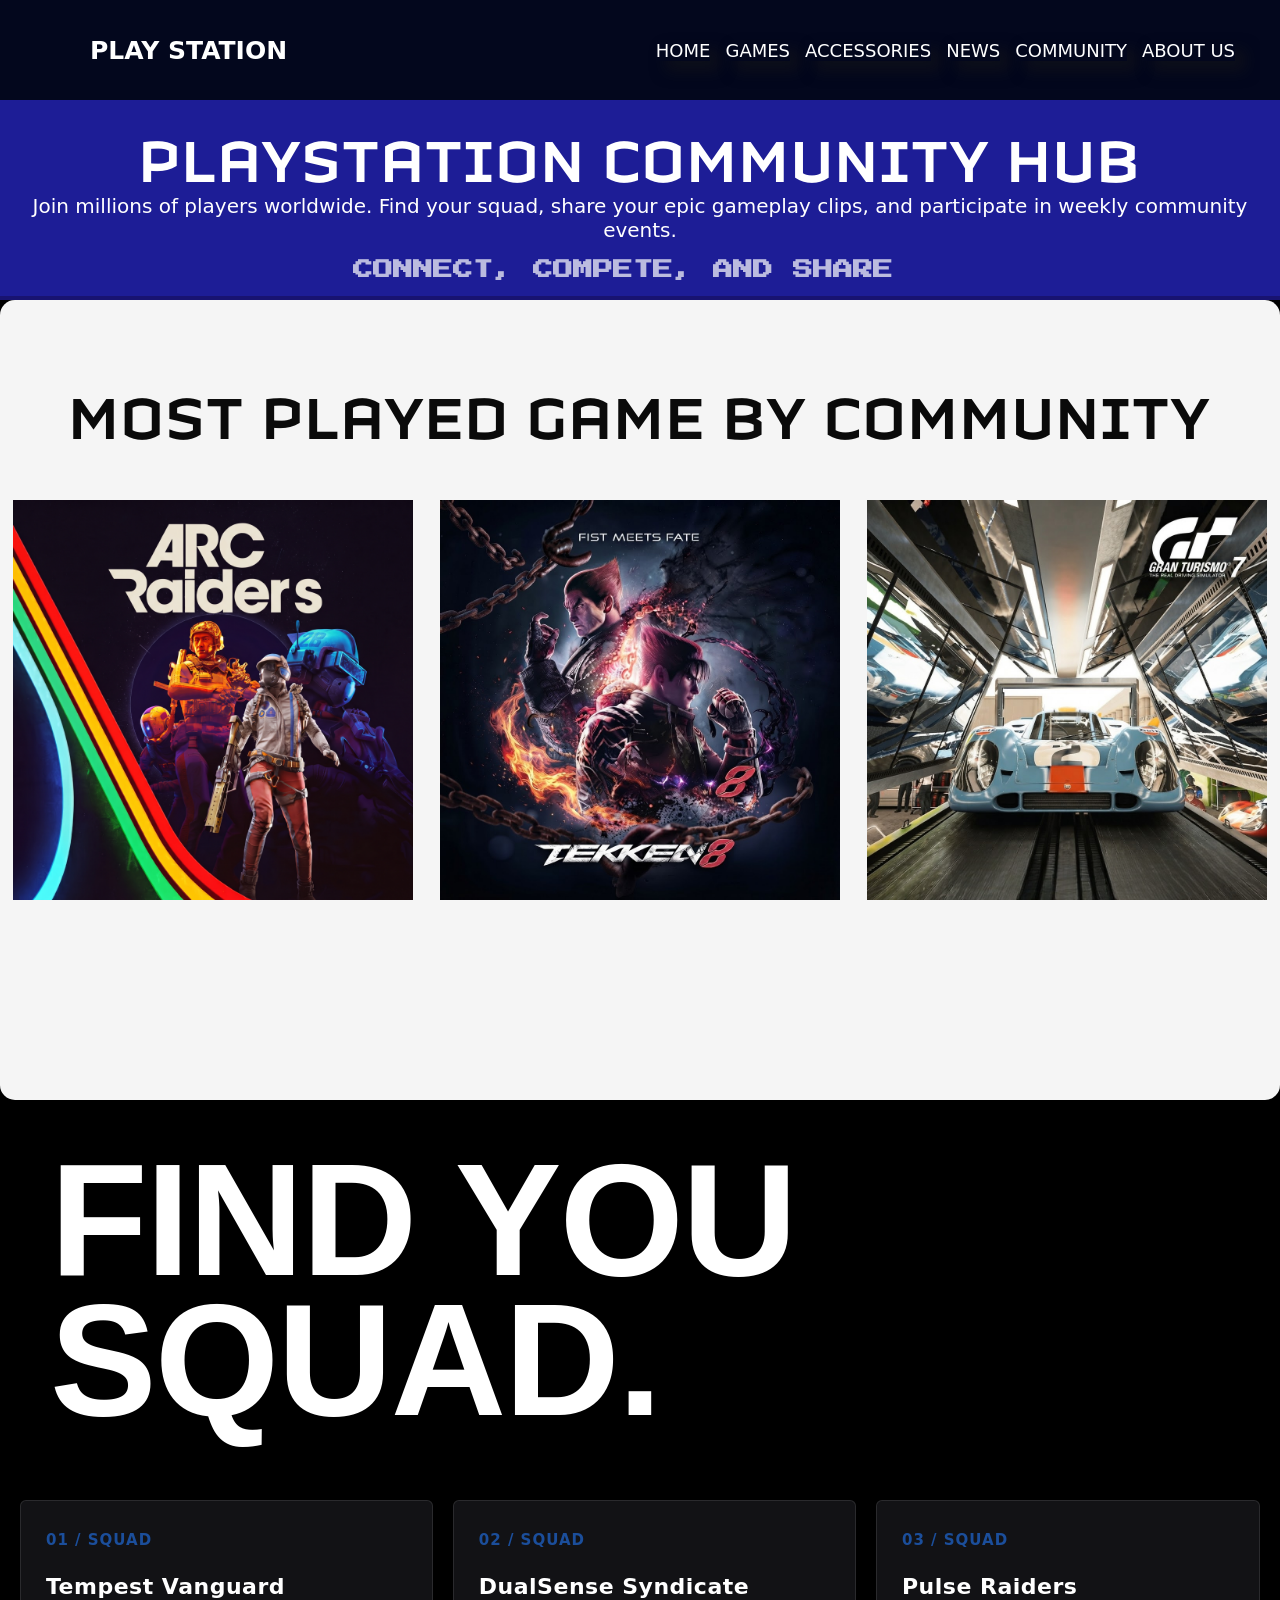
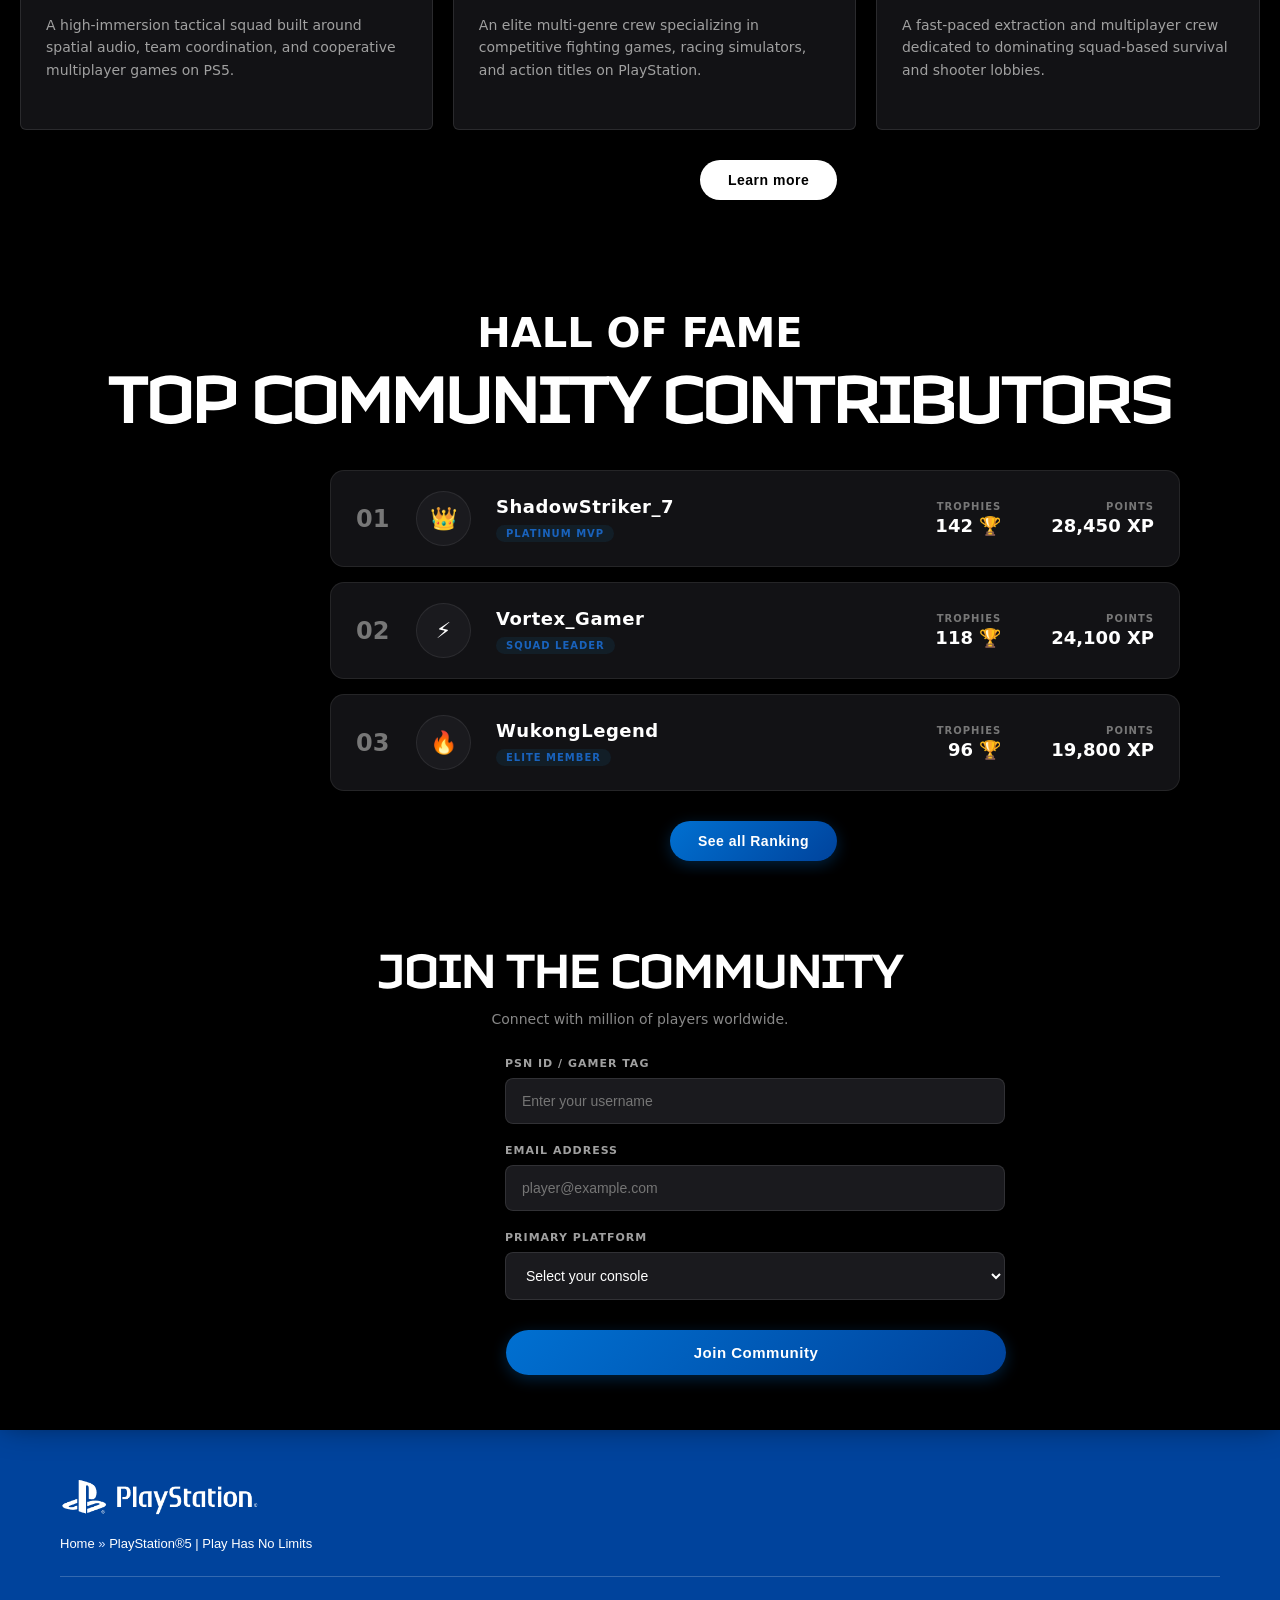
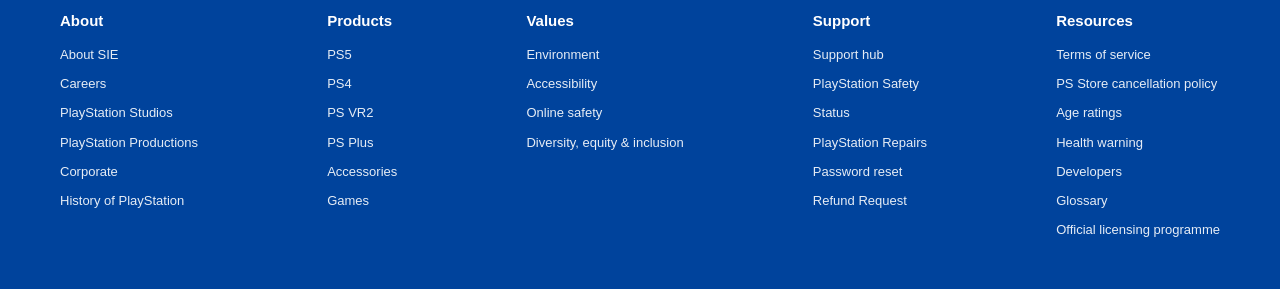
<file: community.html>
<!DOCTYPE html>
<html lang="en">
<head>
    <meta charset="UTF-8">
    <meta name="viewport" content="width=device-width, initial-scale=1.0">
    <title>PLAY STATION</title>
    <link rel="icon" href="./images/only-ps-logo.png">
    <link rel="stylesheet" href="style.css">
</head>
<body>
     <div id="loader">
        <img src="./images/only-ps-logo.png" class="loader-logo" alt="PlayStation">
     </div>  
    <div id="main">
        <header>
           <span>  <video autoplay muted loop id="logo" src="./video/logo.mp4"></video>
        <h4>PLAY STATION</h4>
    </span>

            <nav>
                 <video autoplay muted loop class="nav-bg-video" src="./video/nav video.mp4"></video>
           <a href="index.html">HOME</a>
           <a href="games.html">GAMES</a>
           <a href="accessories.html">ACCESSORIES</a>
           <a href="news.html">NEWS</a>
           <a href="community.html">COMMUNITY</a>
           <a href="about.html">ABOUT US</a>
        </nav>
        </header>
       <main>
        <div class="com-header">
            <h1>PlayStation Community Hub</h1>
            <p>Join millions of players worldwide. Find your squad, share your epic gameplay clips, and participate in weekly community events.</p>
            <h3>CONNECT, COMPETE, AND SHARE</h3>
            <h1 id="com-homeh1">MOST PLAYED GAME BY COMMUNITY</h1>
        </div>
          <div class="com-home">
               
                <div class="red box">
                    <img src="./images/arc raiders.png" alt="">
                    <h1>ARC Raiders</h1>
                    <p>A tactical PvPvE extraction shooter focusing on squad teamwork, multiplayer survival raids, and community coordination.</p>
                </div>
                <div class="blue box"> 
                    <img src="./images/tekken 8.png" alt="">
                    <h1>Tekken 8</h1>
                    <p>A legendary fighting game featuring intense online multiplayer modes and massive global competitive tournaments like the Tekken World Tour.</p>
                </div>
                <div class="green box">
                    <img src="./images/dargon ball sapking.png" alt="">
                    <h1>Gran Turismo 7</h1>
                    <p>A top-tier racing simulator offering official FIA esports championships, active online multiplayer lobbies, and a vibrant racing community.</p>
                </div>
                <div class="anchor"></div>
          </div>
         <div class="com-sec2">
            <div class="com-sec2-head">
                <h1>FIND YOU <br>SQUAD.</h1>
            </div>
            <div class="cards-container">
    <!-- Card 1 (Active/Default highlighted) -->
    <div class="tech-card ">
        <span class="card-num">01 / SQUAD</span>
        <h3>Tempest Vanguard</h3>
        <p>A high-immersion tactical squad built around spatial audio, team coordination, and cooperative multiplayer games on PS5.</p>
    </div>

    <!-- Card 2 -->
    <div class="tech-card">
        <span class="card-num">02 / SQUAD</span>
        <h3>DualSense Syndicate</h3>
        <p>An elite multi-genre crew specializing in competitive fighting games, racing simulators, and action titles on PlayStation.</p>
    </div>

    <!-- Card 3 -->
    <div class="tech-card">
        <span class="card-num">03 / SQUAD</span>
        <h3>Pulse Raiders</h3>
        <p>A fast-paced extraction and multiplayer crew dedicated to dominating squad-based survival and shooter lobbies.</p>
    </div>
           </div>
           <button id="cs2-btn">Learn more</button>
         </div>
          <div class="com-sec3">
            <div class="com-sec3-head">
                <h3>HALL OF FAME</h3>
                <h1>Top Community Contributors</h1>
            </div>
            <div class="com-sec3-line">
                <div class="leaderboard-container">
        <!-- Rank 01 -->
        <div class="rank-card">
            <div class="user-left">
                <div class="rank-number">01</div>
                <div class="avatar-circle">👑</div>
                <div class="user-meta">
                    <h3>ShadowStriker_7</h3>
                    <span class="badge">PLATINUM MVP</span>
                </div>
            </div>
            <div class="user-right">
                <div class="stat-group">
                    <label>Trophies</label>
                    <div class="stat-value">142 🏆</div>
                </div>
                <div class="stat-group">
                    <label>Points</label>
                    <div class="stat-value">28,450 XP</div>
                </div>
            </div>
        </div>

        <!-- Rank 02 -->
        <div class="rank-card">
            <div class="user-left">
                <div class="rank-number">02</div>
                <div class="avatar-circle">⚡</div>
                <div class="user-meta">
                    <h3>Vortex_Gamer</h3>
                    <span class="badge">SQUAD LEADER</span>
                </div>
            </div>
            <div class="user-right">
                <div class="stat-group">
                    <label>Trophies</label>
                    <div class="stat-value">118 🏆</div>
                </div>
                <div class="stat-group">
                    <label>Points</label>
                    <div class="stat-value">24,100 XP</div>
                </div>
            </div>
        </div>

        <!-- Rank 03 -->
        <div class="rank-card">
            <div class="user-left">
                <div class="rank-number">03</div>
                <div class="avatar-circle">🔥</div>
                <div class="user-meta">
                    <h3>WukongLegend</h3>
                    <span class="badge">ELITE MEMBER</span>
                </div>
            </div>
            <div class="user-right">
                <div class="stat-group">
                    <label>Trophies</label>
                    <div class="stat-value">96 🏆</div>
                </div>
                <div class="stat-group">
                    <label>Points</label>
                    <div class="stat-value">19,800 XP</div>
                </div>
            </div>
        </div>
    </div>
       <button id="cs3-btn">See all Ranking</button>
            </div>
           </div> 
           <div class="com-last">
            <div class="join-container">
        <div class="form-header">
            <h2>Join The COMMUNITY</h2>
            <p>Connect with million of players worldwide.</p>
        </div>

        <form>
            <div class="input-group">
                <label for="gamer-tag">PSN ID / Gamer Tag</label>
                <input class="intp" type="text" id="gamer-tag" placeholder="Enter your username" required>
            </div>

            <div class="input-group">
                <label for="email">Email  Address</label>
                <input class="intp" type="email" id="email" placeholder="player@example.com" required>
            </div>

            <div class="input-group">
                <label for="platform">Primary Platform</label>
                <select id="platform" required>
                    <option value="" disabled selected>Select your console</option>
                    <option value="ps5">PlayStation 5</option>
                    <option value="ps4">PlayStation 4</option>
                    <option value="pc">PC</option>
                </select>
            </div>

            <button type="submit" class="blue-btn">Join Community</button>
        </form>
    </div>
           </div>
       </main>
 <footer class="ps-footer">
    <div id="ftcn" class="footer-container">
       
        <div class="footer-top">
            <div class="ps-logo">
                   <img id="ps-logo" src="./images/ps-logo (2).png" alt="">
                </svg>
            </div>
            <div class="breadcrumbs">
                <a href="#">Home</a> &raquo; <span>PlayStation®5 | Play Has No Limits</span>
            </div>
        </div>

        <hr class="footer-divider">

        
        <div class="footer-links-grid">
        
            <div class="footer-col">
                <h3>About</h3>
                <ul>
                    <li><a href="#">About SIE</a></li>
                    <li><a href="#">Careers</a></li>
                    <li><a href="#">PlayStation Studios</a></li>
                    <li><a href="#">PlayStation Productions</a></li>
                    <li><a href="#">Corporate</a></li>
                    <li><a href="#">History of PlayStation</a></li>
                </ul>
            </div>

            
            <div class="footer-col">
                <h3>Products</h3>
                <ul>
                    <li><a href="#">PS5</a></li>
                    <li><a href="#">PS4</a></li>
                    <li><a href="#">PS VR2</a></li>
                    <li><a href="#">PS Plus</a></li>
                    <li><a href="#">Accessories</a></li>
                    <li><a href="#">Games</a></li>
                </ul>
            </div>

           
            <div class="footer-col">
                <h3>Values</h3>
                <ul>
                    <li><a href="#">Environment</a></li>
                    <li><a href="#">Accessibility</a></li>
                    <li><a href="#">Online safety</a></li>
                    <li><a href="#">Diversity, equity & inclusion</a></li>
                </ul>
            </div>

            <div class="footer-col">
                <h3>Support</h3>
                <ul>
                    <li><a href="#">Support hub</a></li>
                    <li><a href="#">PlayStation Safety</a></li>
                    <li><a href="#">Status</a></li>
                    <li><a href="#">PlayStation Repairs</a></li>
                    <li><a href="#">Password reset</a></li>
                    <li><a href="#">Refund Request</a></li>
                </ul>
            </div>
            
            <div class="footer-col">
                <h3>Resources</h3>
                <ul>
                    <li><a href="#">Terms of service</a></li>
                    <li><a href="#">PS Store cancellation policy</a></li>
                    <li><a href="#">Age ratings</a></li>
                    <li><a href="#">Health warning</a></li>
                    <li><a href="#">Developers</a></li>
                    <li><a href="#">Glossary</a></li>
                    <li><a href="#">Official licensing programme</a></li>
                </ul>
            </div>     
        </div>
    </div>
</footer>
    </div>
</body>
</html>
</file>
<file: style.css>
@font-face {
    font-family:'ab';
    src: url('./Font/PressStart2P-Regular.ttf') format('truetype');
}
@font-face {
    font-family:'tc';
    src: url('./Font/technor.otf') format('truetype');
}

@font-face {
    font-family:'bs';
    src: url('./Font/Bonsad-Regular.otf') format('truetype');
}
@font-face {
    font-family:'ba';
    src: url('./Font/Blocksmith.otf') format('truetype');
}
* {
    padding: 0;
    margin: 0;
    box-sizing: border-box;
}

html, body {
    height: 100%;
    width: 100%;
    font-family: system-ui, -apple-system, BlinkMacSystemFont, 'Segoe UI', Roboto, Oxygen, Ubuntu, Cantarell, 'Open Sans', 'Helvetica Neue', sans-serif;
    color: white;
}

body {
    background-color: black;
    overflow-x: hidden;
}


#main {
    height: 100%;
    width: 100%;
}

header {
    height: 100px;
    padding: 10px 20px;
    background-color: rgba(9, 18, 69, 0.419);
    display: flex;
    justify-content: space-between;
    align-items: center;  
    
             
}

header > span, header > label {
    font-size: 25px;
    display: flex;
    align-items: center;
}

#logo {
    height: 50px;
    width: 50px;
    border-radius: 50%;
    object-fit: cover;
}

nav {
    display: flex;
    gap: 15px;
    padding: 30px 25px;
   position: relative;
    overflow: hidden;  
    /* background-color: red; */


}

nav a {
    font-size: 18px;
    color: white;
    text-decoration: none;
    font-weight: 400;
    z-index: 2;
    box-shadow: 10px 10px  15px rgba(24, 24, 24, 0.514);
}

nav video{
    border-top-left-radius: 55px;
    border-bottom-left-radius: 5px;
    border-bottom-right-radius: 45px;
}

.nav-bg-video{
    position: absolute;
    top: 0;
    left: 0;
    width: 100%;
    height: 100%;
    object-fit: cover;
    object-position: none;
    z-index: 1;
}
span{
    gap: 20px;
}

 #home-img{
    height: 700px;
    width: 100%;
    object-fit: cover;
}

.home-image{
    position: relative;
    height: 700px;
    width: 100%;
}

.img-text{
    position: absolute;
    top: 40%;
    left: 35%;
    transform: translate(-50%, -50%);
    font-size: 40px;
    font-family: ab;
    margin-top: 40px;
    
    
}




#beyond {
    margin-top: 15px;
    margin-bottom: 15px;
    font-family: ba;
    letter-spacing: 5px;
    font-size: 50px;

    
}

#p1{
    font-family: tc;
    font-size: 20px;
    font-weight: 200;
     
}


.game-btn {
    position: relative;
    padding: 15px 20px;
    font-family: 'Segoe UI', sans-serif;
    font-size: 17px;
    font-weight: 600;
    letter-spacing: 2px;
    text-transform: uppercase;
    text-decoration: none;
    color: #fff;
    background: linear-gradient(135deg, #6a11cb, #2575fc);
    border: none;
    border-radius: 6px;
    cursor: pointer;
    overflow: hidden;
    transition: all 0.3s ease;
    box-shadow: 0 0 10px rgba(106, 17, 203, 0.5);
}

.game-btn::before {
    content: '';
    position: absolute;
    top: 0;
    left: -100%;
    width: 100%;
    height: 100%;
    background: linear-gradient(120deg, transparent, rgba(255,255,255,0.4), transparent);
    transition: left 0.5s ease;
}

.game-btn:hover::before {
    left: 100%;
}

.game-btn:hover {
    transform: translateY(-3px);
    box-shadow: 0 0 25px rgba(105, 59, 154, 0.9), 0 0 45px rgba(37, 117, 252, 0.6);
}

.game-btn:active {
    transform: translateY(0);
    box-shadow: 0 0 10px rgba(106, 17, 203, 0.5);
}
.game-cn{
     position: relative;
    padding: 15px 20px;
    font-family: 'Segoe UI', sans-serif;
    font-size: 17px;
    font-weight: 600;
    letter-spacing: 2px;
    text-transform: uppercase;
    color: #fff;
    background: none;
    border: 1px solid white;
    border-radius: 6px;
    cursor: pointer;
    overflow: hidden;
    transition: all 0.3s ease;
    box-shadow: 0 0 10px rgba(106, 17, 203, 0.5);
    
}

.game-cn:hover {
    transform: translateY(-3px);
    box-shadow: 0 0 5px rgba(105, 59, 154, 0.9), 0 0 20px rgba(117, 72, 72, 0.6);
}

.game-cn:hover::before {
    left: 100%;
}
.game-cn::before {
    content: '';
    position: absolute;
    top: 0;
    left: -100%;
    width: 100%;
    height: 100%;
    background: linear-gradient(120deg, transparent, rgba(255,255,255,0.4), transparent);
    transition: left 0.5s ease;
}

.game-btn .game-cn:active{
    scale: 0.95;
}
.game-cn:active{
    scale: 0.95;
}

.btn-container{
    display: flex;
    gap: 15px;
    margin-top: 40px;
}

.all-cards{
   position: relative;
    height: 750px;
    width: 100%;
    background-color: rgb(16, 23, 70);
    margin-top: 5px;
    
}

.home-card {
    display: flex;
    justify-content: space-between;
    align-items: center;
    gap: 20px;
    padding: 30px 40px;
}

.h-cards{
    position: relative;
    /* background-color: #6a11cb; */
    height: 550px;
    width: 30%;
    border-radius: 15px;
    box-shadow: inset 30px 10px 40px rgb(20, 20, 20);
    overflow: hidden;
    transition: all 0.7s linear;
}
.home-card-text{
    position: relative;
    height: 70px;
    width: 100%;
    /* background-color: rgb(14, 11, 78); */
    padding: 10px ;
    padding-left: 60px;
    font-size: 25px;
    z-index: 2;
    font-family:ba;
    letter-spacing: 5px;
    margin-bottom: 30px;
}

.h-cards img {
  position: relative;
  width: 100%;
  height: 100%;
  object-fit: cover;
  object-position: top;
  border-radius: 15px;
   box-shadow: inset 30px 30px 50px rgb(20, 20, 20);
}

.shadow-overlay {
    position: absolute;
    top: 0;
    left: 0;
    bottom: 0;
    width: 100%;
    height: 100%;
    box-shadow: inset 15px 20px 90px rgb(0, 0, 0);
    pointer-events: none;
}

.h-cards h3{
      font-family: tc;
    font-size: 25px;
    position: absolute;
    z-index: 2;
    align-items: center;
    text-align: center;
    left: 14px;
    right: 0px;
    text-align: left;
    bottom: 60px;
    text-shadow: 0px 10px 4px rgb(0, 0, 0);
}

.h-cards>h3{
         position:static;
         right: 100px;
}

#h-c-v{
    position: absolute;
    top: 0;
    left: 0;
    width: 100%;
    height: 100%;
    object-fit: cover;
    z-index: 0;
}

.h-img-p{
    font-family: tc;
    position: static;
    font-size: 15px;
    font-weight: 400;
    z-index: 2;
    bottom: 15px;
    text-align: left;
    left: 10px;
    right: 10px;
}

.h-g-text{
    position: absolute;
    bottom: 0;
    left: 0;
    width: 100%;
    height: auto;
    padding: 40px 15px 15px 15px;
    z-index: 5;
   background: linear-gradient(
        to top, 
        rgba(38, 37, 37, 0.981) 0%, 
        rgba(49, 49, 50, 0.859) 75%, 
        transparent 100%
    );
   
}


body:has(.h-cards:hover) .h-cards{
    transform: scale(0.90);
    opacity: 0.5;
}

body .h-cards:hover{
    transform: scale(1.1) !important;
    opacity:1 !important ;
}

/* home game info heading  */

#hgi{
    background-color: rgba(23, 23, 24, 0.723);
    height: 1170px;
    width: 100%;
}

.hgi-heading{
    padding: 10px 10px;
    height: 170px;
    width: 100%;
    background-color:  rgba(23, 23, 24, 0.723);
    text-align: center;
    border-bottom: 2px solid rgb(2, 2, 2);
}

.hgi-heading>h2{
    margin-top: 30px;
    margin-bottom: 4px;
    font-size: 37px;
    text-transform: uppercase;
}
.hgi-heading>p{
    font-size: 17px;
}

 /* home wol img and text */

.wol{
    position: relative;
    left: 6%;
    top: 4%;
    z-index: 1 ;
    /* background-color: #6a11cb; */
    height: 390px;
    width: 90%;
    
}
.wol>img{
    height: 100%;
    width: 100%;
    border-radius: 15px;
    object-fit: cover;
}

.wol-text{
    left: 45px;
    position: relative;
    bottom: 250px;
}
.wol-text>h2{
    text-transform: uppercase;
    
    color: rgb(0, 0, 0);
   font-size: 35px;
   font-weight: 600;
}
.wol-text>p{
    margin-top: 10px;
    color: black;
    font-size: 20px;
    font-weight: 300;
}

/* spider man info and ghost info cards and text */

.spiderman-info{
    position: relative;
    /* background-color: black; */
    height: 490px;
    width: 650px;
    z-index: 1;
    top: 70px;
    left: 6%;    
}

.spiderman-info>img{
    border-radius: 15px;
    height: 100%;
    width: 100%;
    object-fit: cover;
    object-position: top;
}
.spiderman-text{
    position: relative;
    bottom: 130px;
    left: 0px;
   
}
.spiderman-text>h2{
    font-size: 25px;
    text-transform: uppercase;
    color: black;
    text-align: center;
}
.spiderman-text>p{
    margin-top: 10px;
    position: relative;
    color: black;
    text-align: center;
    left: 3px;
    font-size: 17px;
    font-weight: 300;
}

/* home game info icons */

#wol-icon{
    position: relative;
    bottom: 220px;
    left: 30px;
    height: 70px;
    width: 70px;
}
#light-icon{
    position: relative;
    height: 70px;
    width: 70px;
    bottom: 150px;
    left: 270px;
}

.h2-g-info{
    display: flex;
    gap: 60px;
}
#user-icon{
    position: relative;
    height: 70px;
    width: 70px;
    bottom: 150px;
    left: 285px;
}

/* footer */

.ps-footer {
    background-color: #00439c; 
    color: #ffffff;
    font-family: -apple-system, BlinkMacSystemFont, "Segoe UI", Roboto, Arial, sans-serif;
    padding: 40px 60px;
    width: 100%;
    box-sizing: border-box;
}

.footer-container {
    max-width: 1400px;
    margin: 0 auto;
}


.footer-top {
    display: flex;
    flex-direction: column;
    gap: 12px;
    margin-bottom: 25px;
}

#ps-logo {
    position: relative;
    height: 50px;
    width: auto; 
    right: 15px;
}

.breadcrumbs {
    font-size: 13px;
    color: #d1e2ff;
    font-weight: 500;
}

.breadcrumbs a {
    color: #ffffff;
    text-decoration: none;
}

.breadcrumbs a:hover {
    text-decoration: underline;
}

.breadcrumbs span {
    color: #ffffff;
}

.footer-divider {
    border: none;
    border-top: 1px solid rgba(255, 255, 255, 0.2);
    margin-bottom: 35px;
}

.footer-links-grid {
    display: flex;
    justify-content: space-between;
    gap: 20px;
}

.footer-col h3 {
    font-size: 15px;
    font-weight: 700;
    margin-bottom: 16px;
    color: #ffffff;
}

.footer-col ul {
    list-style: none;
    padding: 0;
    margin: 0;
}

.footer-col ul li {
    margin-bottom: 10px;
}

.footer-col ul li a {
    color: #ffffff;
    text-decoration: none;
    font-size: 13px;
    line-height: 1.4;
    transition: opacity 0.2s ease;
    opacity: 0.9;
}

.footer-col ul li a:hover {
    opacity: 1;
    text-decoration: underline;
}

/* 2nd games pages  */

/* Games home 1st page  */

.game-h{
    position: relative;
    /* background-color: red; */
    height: 650px;
    width: 100%;
}
.game-h-v{
    height: 100%;
    width: 100%;

}

.game-v{
    height: 100%;
    width: 100%;
    object-fit: cover;
    filter: blur(6px) ;
}

.video-overlay{
    height: 100%;
    width: 100%;
    z-index: 2;
    top: 0;
    left: 0;
    position: absolute;
}

.game-h-text{
    font-size: 23px;
    position: relative;
    bottom: 350px;
    left: 9px;
    text-align: center;
    z-index: 3;
    font-weight: 200;
    margin-top: -70px;
}

.ght-icon{
    font-size: 60px;
    font-weight: 100;
}

.game-h-button{
    width: 300px;
      position: relative;
    bottom: 350px;
    left: 590px;
    text-align: center;
    z-index: 3;
    margin-top: 20px;
    display: flex;
    justify-content: space-between;
}

.ghb{
    font-size: ;
    color: white;
    background-color: rgba(43, 43, 49, 0.462);
    border: 0px solid rgb(45, 42, 42);
    border-radius: 30px;
    padding: 15px 15px;
    font-family:system-ui, -apple-system, BlinkMacSystemFont, 'Segoe UI', Roboto, Oxygen, Ubuntu, Cantarell, 'Open Sans', 'Helvetica Neue', sans-serif;
     cursor: pointer;
}
.ghbn{
     color: rgb(0, 0, 0);
    background-color: rgba(253, 253, 253, 0.462);
    border: 0px solid rgb(45, 42, 42);
    border-radius: 30px;
    padding: 10px 15px;
    
}

.ghb:hover{
   
    transform: translateY(-4px);
    box-shadow: 0px 10px 10px black;
    outline: 0.5px solid rgba(43, 43, 49, 0.462);
    transition: all 0.5s ease;
}

/* Games 2nd page games gallary  */

.games-gallary{
    height: 3000px;
    width: 100%;
    background-color:  #131415;
}

.gg-header{
    background-color: #0b1d3a;
    height: 150px;
    text-align: center;
}
.gg-header>h3{
    position: relative;
    top: 50px;
    font-size: 30px;
    font-weight: 100;
    font-family: 'Trebuchet MS', 'Lucida Sans Unicode', 'Lucida Grande', 'Lucida Sans', Arial, sans-serif ;
    letter-spacing: 2px;
}

/* GTA6  */

.gta6{
    position: relative;
    height: 300px;
    width: 100%;
}
#gta6-back{
    position: relative;
    object-fit: cover;
    height: 420px;
    width: 100%;
}

#gta6-yt{
    position: relative;
    z-index: 2;
    bottom: 80px;
    left: 60px;
    border-radius: 15px;
    box-shadow: 0px 10px 10px black ;
    height: 270px;
}

.gta6-y>i{
    position: relative;
    bottom: 185px;
    right: 210px;
    z-index: 3;
    font-size: 50px;
}

#gta-yt-logo{
    position: relative;
    height: 30px;
    width: auto;
    z-index: 3;
    bottom: 85px;
    right: 80px;
}
.gta6-text{
    position: relative;
    left: 40%;
    bottom: 260px;
    width: auto;
}
.gta6-text>h3{
    
    font-weight: 500;
    font-size: 35px;
}
.gta6-text>p{
    font-size: 20px;
    margin-top: 5px;
    width: 50%;
    font-weight: 300;
}
.gallary-btn{
    font-size: 18px;
    height: 45px;
    width: 160px;
   padding: 7px 10px;
    border-radius: 20px;
    border: none;
    position: relative;
    margin-top: 15px;
    font-family: system-ui, -apple-system, BlinkMacSystemFont, 'Segoe UI', Roboto, Oxygen, Ubuntu, Cantarell, 'Open Sans', 'Helvetica Neue', sans-serif;
    font-weight: 600;
}
.gallary-btn:hover{
   transform: translateY(-4px);
   box-shadow: 0px 5px 10px black;
}
.gallary-btn:active{
    scale: 0.95;
}

/* wolwerin  */

.wolwerin{
   position: relative;
    height: 300px;
    width: 100%;
}

#wol-back{
    position: relative;
    object-fit: cover;
    height: 420px;
    width: 100%;
    top: 400px;
}

.wol-yt{
    position: relative;
    z-index: 2;
    top: 299px;
    left: 960px;
    border-radius: 15px;
    box-shadow: 0px 10px 10px black ;
    height: 270px;
}
.wol-y>i{
    position: relative;
    top: 180px;
    left: 690px;
    z-index: 3;
    font-size: 50px;
}
#wol-yt-logo{
    position: relative;
    height: 30px;
    width: auto;
    z-index: 3;
     top: 295px;
    left: 820px;
}
.wolwerin-text{
    position: relative;
    left: 50px;
    top: 130px;
    width: auto;
}
.wolwerin-text>h3{
    
    font-weight: 500;
    font-size: 35px;
}
.wolwerin-text>p{
    font-size: 20px;
    margin-top: 5px;
    width: 50%;
    font-weight: 300;
}

/* black myth wukong */
.FL007{
   position: relative;
    height: 300px;
    width: 100%;
}

#fl-back{
    position: relative;
    object-fit: cover;
    height: 420px;
    width: 100%;
    top:800px;
}
.fl-yt{
    position: relative;
    z-index: 2;
    top: 720px;
    bottom: 80px;
    left: 60px;
    border-radius: 15px;
    box-shadow: 0px 10px 10px black ;
    height: 270px;
}

.fl-y>i{
    position: relative;
    top: 610px;
    bottom: 0px;
    right: 210px;
    z-index: 3;
    font-size: 50px;
}

#fl-yt-logo{
    position: relative;
    height: 30px;
    width: auto;
    z-index: 3;
    top: 710px;
    bottom: 0px;
    right: 80px;
}


.fl-text{
    position: relative;
    left: 40%;
    top: 530px;
    width: auto;
}
.fl-text>h3{
    
    font-weight: 500;
    font-size: 35px;
}
.fl-text>p{
    font-size: 20px;
    margin-top: 5px;
    width: 50%;
    font-weight: 300;
}

/* EA */

.EA{
   position: relative;
    height: 300px;
    width: 100%;
}

#EA-back{
    position: relative;
    object-fit: cover;
    height: 420px;
    width: 100%;
    top: 1200px;
}
.EA-yt{
    position: relative;
    z-index: 2;
    top: 1120px;
    left: 910px;
    border-radius: 15px;
    box-shadow: 0px 10px 10px black ;
    height: 270px;
}
.EA-y>i{
    position: relative;
    top: 1010px;
    left: 615px;
    z-index: 3;
    font-size: 50px;
}
.EA-yt-logo{
    position: relative;
    height: 30px;
    width: auto;
    z-index: 3;
    top: 1115px;
    left: 770px;
}
.EA-text{
    position: relative;
    left: 50px;
    top: 930px;
    width: auto;
}
.EA-text>h3{
    
    font-weight: 500;
    font-size: 35px;
}
.EA-text>p{
    font-size: 20px;
    margin-top: 5px;
    width: 50%;
    font-weight: 300;
}



/* slideshow */
.slide-a{
    position: relative;
    height: 770px;
    background-color:  rgb(232, 232, 232);
}

.ssb{
    position: relative;
    left: 660px;
    background-color: #000;
    color: white;
}

.ss-h{
    
    color: #000;
    height: 200px;
    width: 100%;
   background-color: rgb(232, 232, 232);
   text-align: center;
}

.ss-h>h1{
    font-size: 40px;
   position: relative;
   top: 50px;
   font-weight: 400;
}
.ss-h>p{
   position: relative;
   top: 55px;
   font-size: 20px;
   font-weight: 200;
}
.slideshow{
    position: relative;
    height: 500px;     
    width: 100%;
    overflow: hidden;
}

.slide{
    position: absolute;
    top: 0;
    left: 0;
    height: 100%;
    width: 100%;
    object-fit: cover;
    opacity: 0;
    animation: slideshow 10s infinite;   /* pehle 9s tha, ab 18s — dugna slow */
}

.slide1{ animation-delay: 0s; }
.slide2{ animation-delay: 6s; }
.slide3{ animation-delay: 12s; }

@keyframes slideshow{
    0%{    opacity: 0; }
    8%{    opacity: 1; }     /* fade in — lamba aur smooth */
    28%{   opacity: 1; }     /* zyada der tak dikhti rahe */
    36%{   opacity: 0; }     /* fade out — lamba aur smooth */
    100%{  opacity: 0; }
}

::-webkit-scrollbar{ width: 10px; }
::-webkit-scrollbar-thumb{
    background: linear-gradient(#241633, #b4bbc6);
    border-radius: 10px;
}
::-webkit-scrollbar-track{ background: #0f0f0f; }

/* web loader */

#loader{
    position: fixed;
    top: 0;
    left: 0;
    height: 100vh;
    width: 100vw;
    background: #000;
    z-index: 9999;
    display: flex;
    justify-content: center;
    align-items: center;

    opacity: 1;
    animation: fadeOutLoader 0.5s ease forwards;
    animation-delay: 2s;
}

.loader-logo{
    width: 130px;                
    height: auto;
    filter: invert(1);           
    animation: blink 1.2s ease-in-out infinite;
}

@keyframes blink{
    0%, 100%{ opacity: 1; transform: scale(1); }
    50%{      opacity: 0.25; transform: scale(0.92); }
}

@keyframes fadeOutLoader{
    to{
        opacity: 0;
        visibility: hidden;
        pointer-events: none;
    }
}

/* spaa  */

.spaa{
    position: relative;
    height: 600px;
    width: 100%;

}

html{
    scroll-behavior: smooth;
}

.spaa-back{
  
    position: relative;
      top: 0;
      bottom: 0;
      height: 600px;
      width: 100%;
    object-fit: cover;

}

.spaa-right{
    height: 570px;
    position: relative;
    bottom: 600px;
    left: 50%;
    z-index: 2;
}

.spaa-text{
    position: relative;
    bottom: 1000px;
    left: 20px;
}

.spaa-text>h1{
    font-size: 50px;
    margin-bottom: 10px;
    font-weight: 500;
    text-transform: uppercase;
}

.spaa-text>p{
    font-size: 20px;
    font-weight: 300;
}

.spaab{
    background-color: #000;
    color: white;
    position: relative;
    left: 200px;
    margin-top: 25px;
}



/* discover more games section */

.discover-section{
    padding: 60px 40px;
    background: transparent;
    text-align: center;
    background-color: white;
}

.discover-header h2{
    font-size: 40px;
    font-weight: 500;
    color: #111;
    margin-bottom: 10px;
}

.discover-header p{
    font-size: 20px;
    color: #666;
    margin-bottom: 40px;
}

.discover-grid{
    display: grid;
    grid-template-columns: repeat(5, 1fr);
    gap: 20px;
    max-width: 1400px;
    margin: 0 auto;
}

.genre-card{
    position: relative;
    aspect-ratio: 4 / 3;
    border-radius: 12px;
    overflow: hidden;
    box-shadow: 0 4px 12px rgba(0,0,0,0.15);
    cursor: pointer;
    transition: transform 0.3s ease, box-shadow 0.3s ease;
    padding: 20px;
    display: flex;
    justify-content: center;
    align-items: center;
}

.genre-card img{
    width: 100%;
    height: 100%;
    object-fit: cover;
    display: block;
    transition: transform 0.4s ease;
    position: absolute;
    top: 0;
    left: 0;
}

.genre-card::after{
    content: '';
    position: absolute;
    inset: 0;
    background: rgba(113, 111, 111, 0.434);   
}

.genre-card span{
    position: relative;
    z-index: 2;
    color: #fff;
    font-size: 20px;
    font-weight: 700;
    text-align: center;
    padding: 0 12px;
}

.genre-card:hover{
    transform: translateY(-4px);
    box-shadow: 0 8px 20px rgba(0,0,0,0.25);
}

.genre-card:hover img{
    transform: scale(1.08);
}

.three{
    position: relative;
    left: 285px;
}

/* test  */

nav a{ position: relative; }
nav a::after{
    content: '';
    position: absolute;
    bottom: -4px; left: 0;
    width: 0; height: 2px;
    background: #2575fc;
    transition: width 0.3s ease;
}
nav a:hover::after{ width: 100%; }


/* 3rd page access  */

.access-h{
    height:700px;
    width: 100%;
    background-color: red;
}

.access-h-back{
    height: 700px;
    width: 100%;
    object-fit: cover;
}

.access-h-front{
    width: 100%;
    z-index: 2;
    position: relative;
    object-fit: cover;
    bottom: 350px;
    right: 10px;
}
.access-h-text{
    position: relative;
    bottom: 900px;
    text-align: center;

}
.access-h-text>h1{
    font-size: 60px;
    font-weight: 400;
    margin-bottom: 10px;
}
.access-h-text>p{
    font-size: 20px;
}

.ps-console{
    margin-top: 5px;
    height: 750px;
    width: 100%;
}

.ps5-console{
    height: 750px;
    width: 100%;
    object-fit: cover;
}

.ps-console-text{
    position: relative;
    bottom: 890px;
    text-align: center;
}

.ps-console-text>h1{
    text-transform: uppercase;
    font-size: 50px;
}
.ps-console-text>p{
    font-size: 18px;
}

.ps-console-right{
    position: relative;
    bottom: 700px;
    left: 850px;
    font-size: 20px;
}

.ps-console-right p{
    font-size: 17px;
    font-weight: 300;
}

.ps-console-right h3{
    font-size: 25px;
    font-weight: 500;
    color: #00439c;
}

.ps-console-right>p{
    
} 


.ps-console-right>p{
    color: #000;
}
.ps-console-rb{
    color: #000;
}
.psicon{
    position: relative;
    right: 100px;
    top: 77px;
    height: 80px;
    width: 80px;
    object-fit: cover;
}

.ps5-console{
    height: 1000px;
    width: 100%;
    background-color: white;
}

.ps5-h{
    margin-top: 200px;
    position: relative;
    text-align: center;
    /* background-color: red; */
    height: 200px;
    width: 100%;
    color: black;
}

.ps5-h>h1{
    text-transform: uppercase;
    font-size: 45px;
    position: relative;
    top: 40px;
}.ps5-h>p{
    font-size: 18px;
    position: relative;
    top: 50px;
}

.ps5{
    height: 600px;
    width: 100%;
}

.ps-left{
    position: relative;
    top: 149px;
    left: 270px;
    height: 400px;
    width: auto;
}
.ps-right{
    position: relative;
    left: 850px;
    bottom: 374px;
    height: 400px;
    width: auto;
}

.ps-text{
    color: #000;
}


.text-left{
    position: relative;
    top: 140px;
    left: 300px;
}
.ps5-left>h3{
    font-size: 27px;
    margin-top: 20px;
    position: relative;
    left: 370px;
    font-weight: 400;
}

.text-right{
    position: relative;
    left: 830px;
    bottom: 370px;
} 
.ps5-right>h3{
    font-size: 27px;
    position: relative;
    left: 840px;
    font-weight: 400;
}

.cont-back{
    height: 500px;
    width: 100%;
}

.cont-b{
    height: 500px;
    width: 100%;
    object-fit: cover;
}

.cont-text{
    position: relative;
    bottom: 300px;
    text-align: start;
}

.cont-text>h1{
    position: relative;
    left: 50px;
    font-size: 50px;
    font-weight: 400;
    margin-bottom: 10px;
}

.cont-text>p{
    position: relative;
    left: 50px;
    font-size: 20px;
    font-weight: 300;
}

.cont-vid{
    height: 400px;
    width: 100%;
    background-color: red;
}

#cont-video{
    height: 400px;
    width: 100%;
    object-fit: cover;
}

.cont-two{
    position: relative;
    height: 950px;
    width: 100%;
    background-color: rgb(232, 232, 232);
}

.cont-two-heading{
    position: relative;
    text-align: center;
    top: 50px;
    color: black;  
    text-transform: uppercase;
    font-size: 22px;
}

.cont-two-vid{
    position: relative;
    display: flex;
    justify-content: space-around ;
    top: 100px;
}

.box1{
    border-radius: 10px;
    height: 400px;
    width: 550px;
    background-color: rgb(196, 23, 23);
}

.box1>video{
    border-radius: 10px;
    height: 400px;
    width: 550px;
    object-fit: cover;
}

.box2{
    border-radius: 10px;
    height: 400px;
    width: 550px;
    background-color: rgb(23, 196, 23);
}

.box2>video{
    border-radius: 10px;
    height: 400px;
    width: 550px;
    object-fit: cover;
}

.cont-vid-text1{
    position: relative;
    top: 170px;
    color: black;
    left: 100px;
}

.cont-vid-text1>h3{
    position: relative;
    left: 140px;
    bottom: 50px;
    font-size: 30px;
    font-weight: 400;
    margin-bottom: 10px;
}

.cont-vid-text1>p{
    position: relative;
    left: 40px;
    bottom: 50px;
    font-size: 20px;
    font-weight: 300;
}

.cont-vid-text2{
    position: relative;
    top: 100px;
    color: black;
    left: 900px;
}

.cont-vid-text2>h3{
    position: relative;
    left: 140px;
    bottom: 76px;
    font-size: 30px;
    font-weight: 400;
    margin-bottom: 10px;
}

.cont-vid-text2>p{
    position: relative;
    left: 40px;
    bottom: 80px;
    font-size: 20px;
    font-weight: 300;
}

.cont-two>button{
    align-items: center;
    font-size: 20px;
    position: relative;
    left: 600px;
    top: 70px;
    background-color: rgb(41, 89, 161);
    color: white;
    border: none;
    border-radius: 20px;
    padding: 12px 25px;
    cursor: pointer;
}

.cont-two>button:hover{
    transform: translateY(-4px);
    box-shadow: 0px 5px 10px black;
}

.cont-two>button:active{
    scale: 0.95;
}

.cont-back-btn{
    position: relative;
    left: 50px;
    top: 30px;
    background-color: rgb(32, 29, 29);
    color: white;
    border: none;
    border-radius: 20px;
    padding: 12px 25px;
    cursor: pointer;
    font-size: 16px;
}

.cont-back-btn:hover{
    transform: translateY(-4px);
    box-shadow: 0px 5px 10px rgb(52, 51, 51);
}

.cont-back-btn:active{
    scale: 0.95;
}

.headphone{
    position: relative;
    height: 600px;
    width: 100%;
    background-color: rgb(232, 232, 232);
}

.headphone>img{
    position: relative;
    height: 600px;
    width: 100%;
    object-fit: cover;
    object-position: top;
}

.headphone-text{
    position: relative;
    bottom: 400px;
    left: 50px;
    color: black;
}

.headphone-text>h1{
    text-transform: uppercase;
    color: white;
    font-size: 50px;
    font-weight: 700;
    margin-bottom: 10px;
    line-height: 1;
}

.headphone-text>p{
    color: white;
    position: relative;

    font-size: 20px;
    font-weight: 300;
}

.headphone-btn{
    position: relative;
    left: 0px;
    top: 20px;
    background-color: rgb(0, 0, 0);
    color: white;
    border: none;
    border-radius: 20px;
    padding: 12px 25px;
    cursor: pointer;
    font-size: 16px;
}

.headphone-btn:hover{
    transform: translateY(-4px);
    box-shadow: 0px 5px 10px rgb(52, 51, 51);
}

.headphone-btn:active{
    scale: 0.95;
}

.all-cont-heading{
    height: 200px;
    width: 100%;
    position: relative;
    text-align: center;
    top: 50px;
    color: rgb(255, 253, 253);  
    text-transform: uppercase;
    font-size: 22px;
}

.all-cont-heading>h1{
    font-size: 50px;
    font-weight: 400;
    margin-bottom: 10px;
}

.all-cont{
    position: relative;
    height: 600px;
    width: 100%;
    display: flex;
    justify-content: space-between;
    gap: 10px;
    padding: 20px;
    
}

.all-cont>section {
  height: 100%;
  flex-grow: 1;
  background-color: red;
  background-size: cover;
  background-position: center;
  transition: all 0.7s cubic-bezier(0.19, 1, 0.22, 1);
  cursor: pointer;
}
.all-cont>section:hover {
  flex-grow: 6;
}
.all-cont>section:nth-child(1) {
  background-image: url(https://gmedia.playstation.com/is/image/SIEPDC/Wolverine-LE-Silver-Controller-Keyart-16x9-01-_en?$1600px$);
}
.all-cont>section:nth-child(2) {
  background-image: url(https://gmedia.playstation.com/is/image/SIEPDC/Wolverine-LE-Yellow-Controller-Keyart-16x9-01-_en?$1600px$);
}
.all-cont>section:nth-child(3) {
  background-image: url(https://gmedia.playstation.com/is/image/SIEPDC/god-of-war-controller-dualsense-controller-keyart-02-en-15may25?$1600px$);
}
.all-cont>section:nth-child(4) {
  background-image: url(https://gmedia.playstation.com/is/image/SIEPDC/death-stranding-2-dualsense-controller-keyart-01-en-03mar25?$1600px$);
}
.all-cont>section:nth-child(5) {
  background-image: url(https://gmedia.playstation.com/is/image/SIEPDC/Genshin-Impact-dualsense-controller-keyart-02-en-20nov25?$1600px$);
}

.about-h{
    height: 650px;
    width: 100%;
    background-color: rgb(232, 232, 232);
}

.about-h-text{
    z-index: 2;
    position: relative;
    top:120px;
    left:100px;
    color: white;
    font-size: 25px;
    
}

.about-h-text>h1{
    font-size: 60px;
    font-weight: 400;
    margin-bottom: 10px;
}

#about-h-img{
    position: absolute;
    height: 320px;
    width: 100%;
    object-fit: cover;
}

.about-h-right{
    position: relative;
    top: 170px;
    left: 570px;
    height: 350px;
    width: 900px;
    border-radius: 15px;
    background-color: #1f1f1f;
    z-index: 2;
}

.about-h-right>h3{
    position: relative;
    top: 20px;
    left: 40px;
    font-size: 30px;
    font-weight: 400;
    margin-bottom: 10px;
}

.about-h-right>p{
    position: relative;
    top: 40px;
    left: 40px;
    font-size: 18px;
    font-weight: 300;
    margin-bottom: 10px;
}

.abt-game{
    position: relative;
    height: 600px;
    width: 100%;
   
}

#abt-game-img{
    position: relative;
    height: 600px;
    width: 100%;
    object-fit: cover;
   
}

#abt-g-logo{
    position: relative;
    height: 200px;
    width: auto;
    bottom: 400px;
    left: 655px;
}

.abt-game-text{
    position: relative;
    bottom: 350px;
    opacity: 0.5;
    text-align: center;
    color: white;
}

.abt-games-btn{
    position: relative;
    bottom: 330px;
    left: 680px;
    font-size: 16px;
    
}

.abt-games-btn>button{
    background-color: rgb(26, 25, 119);
    color: white;
    border: none;
    border-radius: 20px;
    padding: 12px 25px;
    cursor: pointer;
    font-size: 15px;
}

.abt-games-btn>button:hover{
    transform: translateY(-4px);
    box-shadow: 0px 5px 10px rgb(52, 51, 51);
}

.abt-games-btn>button:active{
    scale: 0.95;
}

.abt-game-flex-text{
    height: 200px;
    position: relative;
    text-align: center;
    color: rgb(6, 6, 6);
    background-color: whitesmoke;
}

.abt-game-flex-text>h1{
    position: relative;
    top: 50px;
    font-size: 50px;
    font-weight: 400;
}

.abt-game-flex-text>p{
    position: relative;
    top: 60px;
    font-size: 20px;
    font-weight: 300;
    opacity: 0.7;
}

.abt-game-flex{
    position: relative;
    height: 600px;
    width: 100%;
    display: flex;
    justify-content: space-between;
    gap: 10px;
    padding: 20px;
    background-color: whitesmoke;
}


.abt-game-flex>section {
  height: 500px;
  flex-grow: 1;
  background-color: red;
  background-size: cover;
  background-position: center;
  transition: all 0.7s cubic-bezier(0.19, 1, 0.22, 1);
  cursor: pointer;
}
.abt-game-flex>section:hover {
  flex-grow: 15;
}
.abt-game-flex>section:nth-child(1) {
  background-image: url(https://gmedia.playstation.com/is/image/SIEPDC/horizon-forbidden-west-keyart-no-logo-01-en-9mar22?$1600px$);
}

.abt-game-flex > section {
  position: relative;
  overflow: hidden;
}


.game-info {
  position: absolute;
  z-index: 2;
  left: 30px;
  right: 30px;
  bottom: 30px;
  color: white;
  opacity: 0;
  transform: translateY(40px);

  transition:
    opacity 0.5s ease,
    transform 0.6s cubic-bezier(0.19, 1, 0.22, 1);
}


.game-info h2 {
  margin: 0 0 10px;
  font-size: 32px;
  font-weight: 700;
}


.game-info p {
  margin: 0;
  font-size: 15px;
  line-height: 1.6;
  max-width: 500px;
  color: rgba(255, 255, 255, 0.85);
}

.abt-game-flex > section:hover .game-info {
  opacity: 1;
  transform: translateY(0);
}


.abt-game-flex>section:nth-child(2) {
  background-image: url(https://gmedia.playstation.com/is/image/SIEPDC/uncharted-hub-keyart-02-en-02jun21?$1600px$);
}
.abt-game-flex>section:nth-child(3) {
  background-image: url(https://imgs.search.brave.com/P5LjbupWwdODpVq0vU4HpVlB6Z7DuTOSXHlLdPsCoXA/rs:fit:860:0:0:0/g:ce/aHR0cHM6Ly9pbWcu/dWhkcGFwZXIuY29t/L3dhbGxwYXBlci9k/ZWF0aC1zdHJhbmRp/bmctMi12aWRlby1n/YW1lLTg4OUAxQG4);
}
.abt-game-flex>section:nth-child(4) {
  background-image: url(https://gmedia.playstation.com/is/image/SIEPDC/tlou-part-i-keyart-no-logo-01-en-14jul22?$1600px$);
}
.abt-game-flex>section:nth-child(5) {
  background-image: url(https://gmedia.playstation.com/is/image/SIEPDC/gt7-keyart-no-logo-01-en-9mar22?$1600px$);
}

.anv-30th{
    height:500px;
    width: 100%;

}

#anv-30th-back{
    height: 500px;
    width: 100%;
}

#anv-30th-logo{
    position: relative;
    bottom: 430px;
    left: 900px;
    height: 300px;
    width: 480px;
}

.anv-30th-text{
    position: relative;
    bottom: 600px;
    left: 100px;
    color: #000;
}
.anv-30th-text>h1{
    position: relative;
    bottom: 50px;
    font-size: 60px;
    font-weight: 400;
}

.anv-30th-text>p{
    position: relative;
    font-weight: 400;
    bottom: 40px;
}

.anv-30th-btn{
    position: relative;
    bottom: 600px;
    left: 6.3rem;
}

.anv-btn{
        background-color: #00439c;
        padding: 15px;
        border-radius: 70px;
        color: white ;
        font-size: 15px;
        border: none;
        
}

.anv-btn:hover{
    transform: translateY(-4PX);
    box-shadow: 0PX 10px 10px #000;
}

.anv-btn:active{
    scale: 0.95;
}

.contact-section {
    width: 100%;
    min-height: 520px;
    background: #fff;
    text-align: center;
    padding-top: 95px;
    box-sizing: border-box;
    font-family: Arial, Helvetica, sans-serif;
}


.contact-section h1 {
    margin: 0;
    font-size: 48px;
    font-weight: 300;
    color: #111;
    letter-spacing: -1px;
}


.contact-content {
    margin-top: 105px;
}


.contact-content h2 {
    margin: 0 0 24px;
    font-size: 32px;
    font-weight: 300;
    color: #111;
}


.contact-content p {
    margin: 0 auto 28px;
    max-width: 850px;
    font-size: 20px;
    line-height: 1.5;
    font-weight: 400;
    color: #555;
}


.support-btn {
    display: inline-block;
    padding: 15px 23px;
    background: #0878d1;
    color: white;
    text-decoration: none;
    font-size: 20px;
    font-weight: 700;
    border-radius: 30px;


}

.support-btn:hover {
    background: #006fca;
    transform: translateY(-3px);
    box-shadow: 0 8px 20px rgba(0, 0, 0, 0.15);
}

 /* news */
.news-sec-1 {
    width: 100%;
    height: 1390px;
    position: relative;
    overflow: hidden;
    background: #000;
}

.news-header {
    width: 100%;
    height: 1390px;
    position: relative;
    overflow: visible;
}


.news-sec-1 {
    width: 100%;
    height: auto;
    position: relative;
    background: #fff;
}

.news-header {
    width: 100%;
    height: 1390px;
    position: relative;
    overflow: visible;
}

#nhh-i {
    height: 100px;
    width: 100%;
    position: absolute;
    object-fit: cover;
}

.n-hp {
    height: 1000px;
    width: 100%;
}

.nhp-back {
    height: 1358px;
    width: 100%;
    object-position: left;
    object-fit: cover;
}

.hpb-text {
    position: relative;
    height: 130px;
    bottom: 1200px;
    left: 600px;
}

.n-right-card > img {
    position: relative;
    bottom: 650px;
    left: 60px;
    height: 400px;
    width: 700px;
    object-fit: cover;
    border-radius: 15px;
    transition: transform 0.6s ease;
}

.n-left-text {
    position: relative;
    bottom: 1050px;
    left: 800px;
}

.n-left-text > h2 {
    font-size: 28px;
    margin-bottom: 10px;
}

.n-left-text > h3 {
    font-size: 17px;
    background-color: #141313;
    width: fit-content;
    padding: 20px;
    margin-bottom: 10px;
}

.n-left-text > p {
    font-size: 17px;
    line-height: 1.5;
    font-weight: 300;
    margin-bottom: 5px;
}

.n-left-text > h4 {
    margin-top: 5px;
    margin-bottom: 5px;
}

.n-left-text > button {
    position: relative;
    right: 0px;
    top: 15px;
    background: #ffffff;
    color: #080808 !important;
    text-decoration: none !important;
    padding: 15px 20px;
    border-radius: 30px;
    font-size: 18px;
    font-weight: 600;
    border: none;
    cursor: pointer;

    transition:
        transform 0.3s ease,
        box-shadow 0.3s ease,
        background 0.3s ease;
}

.n-left-text > button:hover {
    background: #f1f1f1;
    transform: translateY(-3px);
    box-shadow: 0 10px 25px rgba(0,0,0,0.3);
}

.n-left-text > button:active {
    transform: scale(0.95);
}

.ngcard-2nd {
    position: relative;
    bottom: 240px;
}

.n-right-card:hover img {
    transform: scale(1.030);
}


.ns2-header{
    height: 400px;
    width: 100%;
    background-color: white;
    color: black;
    text-align: center;
}

.ns2-header h1{
    position: relative;
    top: 50px;
    text-transform: uppercase;
    font-size: 50px;
}

.ns2-header p{
    position: relative;
    top: 60px;
    opacity: 0.6;
    
}

.ns2-header img{
    position: relative;
    top: 100px;
    height: 50px;
    width: 800px;
}

/* GAMES */

.sec2-games{
    width: 100%;
    display: flex;
    flex-direction: column;
    gap: 80px;
}


/* EACH GAME */

.sec2-game{
    width: 100%;
    display: flex;
    align-items: center;
    gap: 70px;
}


/* IMAGE */

.sec2-img{
    width: 52%;
    overflow: hidden;
    border-radius: 18px;
}

.sec2-img img{
    display: block;
    width: 100%;
    height: 420px;
    object-fit: cover;
    transition: transform 0.6s ease;
}

.sec2-img:hover img{
    transform: scale(1.04);
}


/* TEXT */

.sec2-content{
    flex: 1;
    color: black;
}

.sec2-content h2{
    font-size: 34px;
    margin: 0 0 18px;
    color: black;
}

.sec2-content p{
    color: black;
    font-size: 17px;
    line-height: 1.7;
    margin: 0 0 28px;
    max-width: 500px;
}


/* BUTTON */

.sec2-content button{
    border: none;
    background: #040404;
    color: white;
    padding: 14px 24px;
    border-radius: 30px;
    font-size: 16px;
    font-weight: 600;
    cursor: pointer;

    transition:
        transform 0.3s ease,
        box-shadow 0.3s ease;
}

.sec2-content button:hover{
    transform: translateY(-3px);
    box-shadow: 0 10px 25px rgba(0,0,0,0.3);
}

.sec2-content button:active{
    transform: scale(0.95);
}


/* =========================
   ALTERNATE ROW
========================= */

.sec2-game:nth-child(even){
    flex-direction: row-reverse;
}

.sect2-games{
    height: 1500px;
    background-color: white;
}

#sc2-t{
    position: relative;
    left: 40px;
}

.sec2-img{
    position: relative;
    left: 40px;
}

#sec2-even{
    position: relative;
    right: 200px;
}

.sect3-games{
    height: 1400px;
    width: 100%;
    background-color: #26254f;
}

.game-news-section {
    width: 100%;
    max-width: 1200px;
    padding: 40px 20px;
}

.news-container {
    display: flex;
    gap: 40px;
    align-items: center;
    flex-wrap: wrap;
}

/* Left Media Card Styles */
.news-media {
    flex: 1;
    min-width: 320px;
}

.media-card {
    position: relative;
    bottom: 230px;
    left: 40px;
    width: 700px;
    height: 410px;
    border-radius: 12px;
    overflow: hidden;
    box-shadow: 0 10px 30px rgba(0, 0, 0, 0.5);
    background: #000;
   
}



#mc-i{
  object-fit: cover;
  object-position: out;
}

.sec3-back img{
    height: 500px;
    width: 100%;
    object-fit: cover;
    position: relative;
}


/* Right Content Styles */
.news-content {
    position: relative;
    left: 230px;
    bottom: 100px;
    flex: 1.2;
    min-width: 350px;
}

.category-tag {
    font-size: 13px;
    color: #d1c4e9;
    text-transform: uppercase;
    letter-spacing: 1px;
    font-weight: 600;
}

.game-title {
    font-size: 28px;
    font-weight: 700;
    margin: 8px 0 20px 0;
    color: #ffffff;
}

/* Info Grid Box */
.info-grid {
    display: flex;
    background: rgba(0, 0, 0, 0.4);
    border-radius: 6px;
    padding: 15px;
    margin-bottom: 20px;
    border: 1px solid rgba(255, 255, 255, 0.05);
}

.info-item {
    flex: 1;
    display: flex;
    flex-direction: column;
}

.info-item .label {
    font-size: 12px;
    color: #aaa;
    margin-bottom: 4px;
}

.info-item .value {
    font-size: 14px;
    font-weight: 600;
    color: #fff;
}

/* Descriptions */
.description {
    font-size: 14px;
    line-height: 1.6;
    color: #e0e0e0;
    margin-bottom: 12px;
}

/* Similar Games */
.similar-games {
    font-size: 13px;
    color: #ccc;
    margin: 20px 0;
}

.similar-games a {
    color: #ffffff;
    text-decoration: underline;
    margin-left: 2px;
}

.similar-games a:hover {
    color: #b388ff;
}

/* CTA Button */
.cta-button {
    background-color: #ffffff;
    color: #000000;
    border: none;
    padding: 12px 24px;
    border-radius: 25px;
    font-weight: 600;
    font-size: 14px;
    cursor: pointer;
    transition: background 0.3s, transform 0.2s;
}

.cta-button:hover {
    background-color: #e0e0e0;
    transform: translateY(-2px);
}

/* Layout ko ulta karne ke liye (Left content, Right video) */
.news-container.reverse-layout {
    flex-direction: row-reverse;
}

@media (max-width: 768px) {
    .news-container.reverse-layout {
        flex-direction: column;
    }
}

/* Info grid jisme teeno items ek hi line mein hain image ke mutabiq */
.info-grid.single-row-grid {
    display: flex;
    justify-content: space-between;
    padding: 14px 20px;
}

.media-card {
    position: relative;
    width: 100%;
    height: 300px; /* Aap apne zaroorat ke hisab se height adjust kar sakte hain */
    border-radius: 12px;
    overflow: hidden;
    background: #000;
}

.bg-image {
    width: 100%;
    height: 100%;
    object-fit: cover; /* Yeh image ko bina distortion ke box mein perfectly fit karega */
    object-position: center}

#phtm{
    position: relative;
    top: 120px;
    left: -0px;
}

.ns3-h{
    height: 100px;
    text-align: center;
    text-transform: uppercase;
}

.ns3-h h1{
    position: relative;
    top: 10px;
    font-size: 60px;
    font-weight: 300;
}

.nsl {
    height: 450px;
    width: 100%;
    background-color: #9d57f5;
    position: relative;
    overflow: hidden;
    display: flex;
    align-items: center;
}

.nsl-content {
    width: 30%;
    padding: 0 40px;
    color: #ffffff;
    z-index: 2;
    display: flex;
    flex-direction: column;
    justify-content: center;
}

.editors-badge {
    margin-bottom: 15px;
}

/* Logo image ki width aur height set karne ke liye */
.editors-logo {
    width: 180px; /* Aap apni zaroorat ke hisab se width kam ya zyada kar sakte hain */
    height: auto;
    display: block;
}

.nsl-desc {
    font-size: 13.5px;
    line-height: 1.5;
    margin-bottom: 20px;
    color: #f0e6ff;
}

.nsl-btn {
    background-color: #ffffff;
    color: #000000;
    border: none;
    padding: 10px 20px;
    border-radius: 20px;
    font-weight: 600;
    font-size: 13px;
    cursor: pointer;
    width: fit-content;
    transition: background 0.2s;
}

.nsl-btn:hover {
    background-color: #e0e0e0;
}

#nsl-back {
    height: 450px;
    width: 70%;
    object-fit: cover;
    object-position: right;
    position: absolute;
    right: 0;
    top: 0;
    z-index: 1;
}

/* Community */

.com-header{
    height: 200px;
    width: 100%;
    background-color: rgb(29, 29, 150);
    text-align: center;
    border-bottom: 4px solid rgba(22, 15, 96, 0.686) ;
}

.com-header h1{
    position: relative;
    top: 25px;
    text-transform: uppercase;
    font-size: 60px;
    font-family: tc;
    letter-spacing: 5px;
}

.com-header p{
    position: relative;
    top: 20px;
    font-size: 20px;
    font-weight: 300;
    
}

.com-header h3{
    position: relative;
    top: 38px;
    right: 17px;
    font-size: 20px;
    opacity: 0.7;
    font-family: ab;
}

.com-home{
   
    height: 800px;
    width: 100%;
    background-color: rgba(0, 0, 0, 0.781);
    display: flex;
    align-items: center;
    justify-content: space-around;
     anchor-name: --some-anchor;
}

.box{
    height: 200px;
    width: 200px;

}
.box:hover{
     anchor-name: --some-anchor;
}

.red{ 
     border-radius: 15px;
    position: relative;
    z-index: 10;
    height: 400px;
    width: 400px;
    text-align: center;
}

.red h1{
    text-transform: uppercase;
    margin-top: 15px;
    opacity: 0;
}

.red p{
    font-size: 19px;
    font-weight: 300;
    opacity: 0;
}

.red:hover h1{
    opacity: 1;
}

.red:hover p{
    opacity: 1;
}

.red img {
    
    height: 100%;
    width: 100%;
    object-fit: contain; /* Yeh image ko bina kate, poori ki poori andar fit kar dega */
}
.blue{
     text-align: center;
     height: 400px;
    width: 400px;
    position: relative;
    z-index: 10;
}
.blue h1{
    text-transform: uppercase;
    margin-top: 15px;
    opacity: 0;
}

.blue p{
    font-size: 19px;
    font-weight: 300;
    opacity: 0;
}

.blue:hover h1{
    opacity: 1;
}

.blue:hover p{
    opacity: 1;
}

.blue img {
   
    height: 100%;
    width: 100%;
    object-fit: contain; /* Yeh image ko bina kate, poori ki poori andar fit kar dega */
}
.green{
    text-align: center;
     height: 400px;
    width: 400px;
    position: relative;
    z-index: 10;
}

.green h1{
    text-transform: uppercase;
    margin-top: 15px;
    opacity: 0;
}

.green p{
    font-size: 19px;
    font-weight: 300;
    opacity: 0;
}

.green:hover h1{
    opacity: 1;
}

.green:hover p{
    opacity: 1;
}

.green img {
    
    height: 100%;
    width: 100%;
    object-fit: contain; /* Yeh image ko bina kate, poori ki poori andar fit kar dega */
}
.anchor{
    background: whitesmoke;
    border-radius: 15px;
    position: absolute;
    top: anchor(top);
    left: anchor(left);
    bottom: anchor(bottom);
    right: anchor(right);
    pointer-events: none;
    position-anchor: --some-anchor;
    transition: all 0.3s linear;
    mix-blend-mode:exclusion;
}

#com-homeh1{
    position: relative;
    top: 140px;
}

.com-sec2{
    height: 750px;
    width: 100%;
    background-color: #000;
}

.com-sec2-head{

     height: 380px;
     width: 100%;
     font-size: 80px;

     line-height: 140px;
}

.com-sec2-head h1{
    position: relative;
    left: 50px;
    top: 50px;
    font-family:'Lucida Sans', 'Lucida Sans Regular', 'Lucida Grande', 'Lucida Sans Unicode', Geneva, Verdana, sans-serif;
    letter-spacing:-2px;
}

.cards-container {
    height: 270px;
    display: flex;
    justify-content: space-around;
    gap: 20px;
    max-width: 100%;
    width: 100%;
    padding: 20px;
}

/* Individual Card Styling */
.tech-card {
    background: #121215;
    border: 1px solid rgba(255, 255, 255, 0.1);
    border-radius: 6px;
    padding: 30px 25px;
    position: relative;
    cursor: pointer;
    transition: border-color 0.3s ease, box-shadow 0.3s ease, transform 0.3s ease;
}

/* Hover or Active State Glow */
.tech-card:hover, .tech-card.active {
    border-color: #294cb7; /* Neon yellow-green accent */
    box-shadow: 0 0 20px rgba(191, 255, 0, 0.15);
    transform: translateY(-4px);
}

.card-num {
    color: #1e61c5c2;
    font-size: 15px;
    font-weight: 700;
    letter-spacing: 1px;
    display: block;
    margin-bottom: 25px;
}

.tech-card h3 {
    font-size: 22px;
    font-weight: 700;
    margin-bottom: 15px;
    letter-spacing: 0.5px;
    color: #ffffff;
}

.tech-card p {
    font-size: 14px;
    color: #a0a0a0;
    line-height: 1.6;
}

#cs2-btn{
    position: relative;
    left: 700px;
    top: 10px;
   background-color: #ffffff; /* Classic PlayStation white button */
    color: #000000;            /* Black bold text */
    border: none;
    padding: 12px 28px;
    border-radius: 30px;       /* Smooth pill/capsule shape */
    font-family: 'Segoe UI', Tahoma, Geneva, Verdana, sans-serif;
    font-size: 14px;
    font-weight: 700;
    letter-spacing: 0.5px;
    cursor: pointer;
    box-shadow: 0 4px 15px rgba(0, 0, 0, 0.2);
    transition: background-color 0.25s ease, transform 0.2s ease, box-shadow 0.25s ease;
}

#cs2-btn:hover{
    background-color: #f0f0f0;
    transform: translateY(-2px);
    box-shadow: 0 6px 20px rgba(255, 255, 255, 0.2);
}

#cs2-btn:active{
    transform: translateY(1px);
}

.com-sec3{
    height: 650px;
    width: 100%;
}

.com-sec3-head{
    height: 220px;
    text-align: center;
    
}

.com-sec3-head h3{
    position: relative;
    top: 60px;
    font-size: 40px;
}

.com-sec3-head h1{
    position: relative;
    top: 60px;
    text-transform: uppercase;
    font-size: 70px;
    font-family: tc;
}

.leaderboard-container {
            width: 100%;
            max-width: 850px;
            display: flex;
            flex-direction: column;
            gap: 15px;
        }

        /* Rank Card */
        .rank-card {
            background: #121215;
            border: 1px solid rgba(255, 255, 255, 0.08);
            border-radius: 14px;
            padding: 20px 25px;
            display: flex;
            align-items: center;
            justify-content: space-between;
            transition: all 0.7s ease;
        }

        /* Top 1 Highlight Card */
        .rank-card.active {
            border-color: #203b9f;
            background: linear-gradient(90deg, #18200d, #121215);
            box-shadow: 0 0 25px rgba(191, 255, 0, 0.12);
        }

        /* Left Side Content */
        .user-left {
            display: flex;
            align-items: center;
            gap: 25px;
        }

        .rank-number {
            font-size: 24px;
            font-weight: 800;
            color: #777777;
            width: 35px;
        }

        .active .rank-number {
            color: #162eb5;
        }

        .avatar-circle {
            width: 55px;
            height: 55px;
            background: #1a1a1e;
            border-radius: 50%;
            display: flex;
            justify-content: center;
            align-items: center;
            font-size: 22px;
            border: 1px solid rgba(255, 255, 255, 0.08);
        }

        .user-meta h3 {
            font-size: 18px;
            font-weight: 700;
            color: #ffffff;
            margin-bottom: 5px;
            letter-spacing: 0.5px;
        }

        .badge {
            display: inline-block;
            font-size: 10px;
            font-weight: 800;
            color: #1a6cd0e1;
            background: rgba(21, 115, 169, 0.12);
            padding: 3px 10px;
            border-radius: 20px;
            letter-spacing: 1px;
        }

       
        .user-right {
            display: flex;
            align-items: center;
            gap: 50px;
            text-align: right;
        }

        .stat-group label {
            display: block;
            font-size: 10px;
            font-weight: 700;
            color: #777777;
            text-transform: uppercase;
            letter-spacing: 1px;
            margin-bottom: 3px;
        }

        .stat-group .stat-value {
            font-size: 18px;
            font-weight: 800;
            color: #ffffff;
        }

        .com-sec3-line{
            position: relative;
            left: 330px;
        }

        .rank-card.active {
            border-color: #175fb8;
            background: linear-gradient(90deg, #18200d, #121215);
            box-shadow: 0 0 25px rgba(18, 61, 201, 0.616);
        }

        
        .rank-card:hover {
            transform: translateX(-8px); 
            border-color: #527cd1;   
            background: linear-gradient(90deg, #161c0e, #121215);
            box-shadow: 0 8px 30px rgba(13, 78, 191, 0.534); 
        }

        #cs3-btn{
            position: relative;
            top: 30px;
            left: 340px;
            background: linear-gradient(135deg, #0070d1, #00439c); 
    color: #ffffff;
    border: none;
    padding: 12px 28px;
    border-radius: 30px; 
    font-family: 'Segoe UI', Tahoma, Geneva, Verdana, sans-serif;
    font-size: 14px;
    font-weight: 700;
    letter-spacing: 0.5px;
    cursor: pointer;
    box-shadow: 0 4px 15px rgba(0, 112, 209, 0.3);
    transition: all 0.3s ea
        }

#cs3-btn:hover{
    background: linear-gradient(135deg, #0081f1, #0051bb);
    transform: translateY(-2px);
    box-shadow: 0 6px 20px rgba(0, 112, 209, 0.5);
}

#cs3-btn:active{
    transform: translateY(1px);
}

.com-last{
    height: 530px;
}

/* Form Container */
        .join-container {
            background: black;
            border-radius: 16px;
            padding: 40px;
            width: 100%;
            max-width: 100%;
            box-shadow: 0 10px 30px rgba(0, 0, 0, 0.5);
            position: relative;
            overflow: hidden;
        }

     
        

        /* Header */
        .form-header {
            text-align: center;
            margin-bottom: 30px;
        }

        .form-header h2 {
            font-size: 50px;
            font-weight: 800;
            text-transform: uppercase;
            letter-spacing: 1px;
            margin-bottom: 8px;
            font-family: tc;
        }

        .form-header p {
            font-size: 14px;
            color: #888888;
        }

     
        .input-group {
            position: relative;
            left: 465px;
            width: 500px;
            margin-bottom: 20px;
        }

        .input-group label {
            
            display: block;
            font-size: 11px;
            font-weight: 700;
            color: #a0a0a0;
            text-transform: uppercase;
            letter-spacing: 1px;
            margin-bottom: 8px;
        }

      
        .input-group input, 
        .input-group select {
            width: 100%;
            background: #1a1a1e;
            border: 1px solid rgba(255, 255, 255, 0.1);
            color: #ffffff;
            padding: 14px 16px;
            border-radius: 8px;
            font-size: 14px;
            transition: all 0.3s ease;
            outline: none;
        }

       
        .input-group input:hover, 
        .input-group select:hover {
            border-color: rgba(255, 255, 255, 0.2);
        }

        .input-group input:focus, 
        .input-group select:focus {
            border-color: #0070d1;
            background: #121215;
            box-shadow: 0 0 15px rgba(0, 112, 209, 0.2);
        }

        
        .blue-btn {
            position: relative;
            left: 466px;
            background: linear-gradient(135deg, #0070d1, #00439c);
            color: #ffffff;
            border: none;
            padding: 14px;
            border-radius: 30px;
            font-family: 'Segoe UI', Tahoma, Geneva, Verdana, sans-serif;
            font-size: 15px;
            font-weight: 700;
            letter-spacing: 0.5px;
            cursor: pointer;
            width: 500px;
            margin-top: 10px;
            box-shadow: 0 4px 15px rgba(0, 112, 209, 0.3);
            transition: all 0.3s ease;
        }

        .blue-btn:hover {
            background: linear-gradient(135deg, #0081f1, #0051bb);
            transform: translateY(-2px);
            box-shadow: 0 6px 20px rgba(0, 112, 209, 0.5);
        }

        .blue-btn:active {
            transform: translateY(1px);  
        }
</file>
